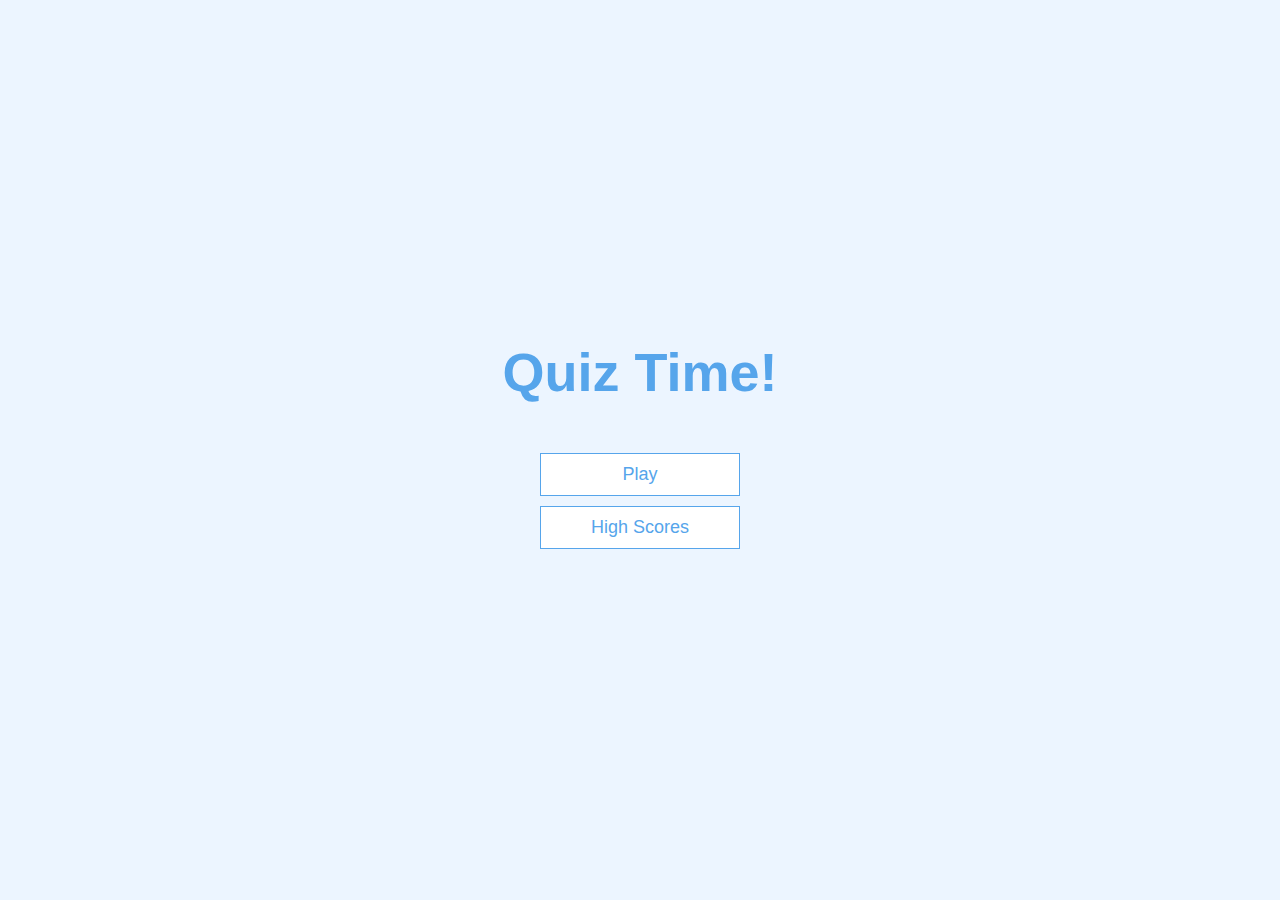
<file: index.html>
<!DOCTYPE html>
<html lang="en">
  <head>
    <meta charset="UTF-8" />
    <meta http-equiv="X-UA-Compatible" content="IE=edge" />
    <meta name="viewport" content="width=device-width, initial-scale=1.0" />
    <link rel="stylesheet" href="CSS/style.css" />
    <title>Quiz App</title>
  </head>
  <body>
    <div class="container">
      <div id="home" class="flex-center flex-column">
        <h1>Quiz Time!</h1>
        <a href="/game.html" class="btn">Play</a>
        <a href="/highscores.html" class="btn">High Scores</a>
      </div>
    </div>
  </body>
</html>
</file>
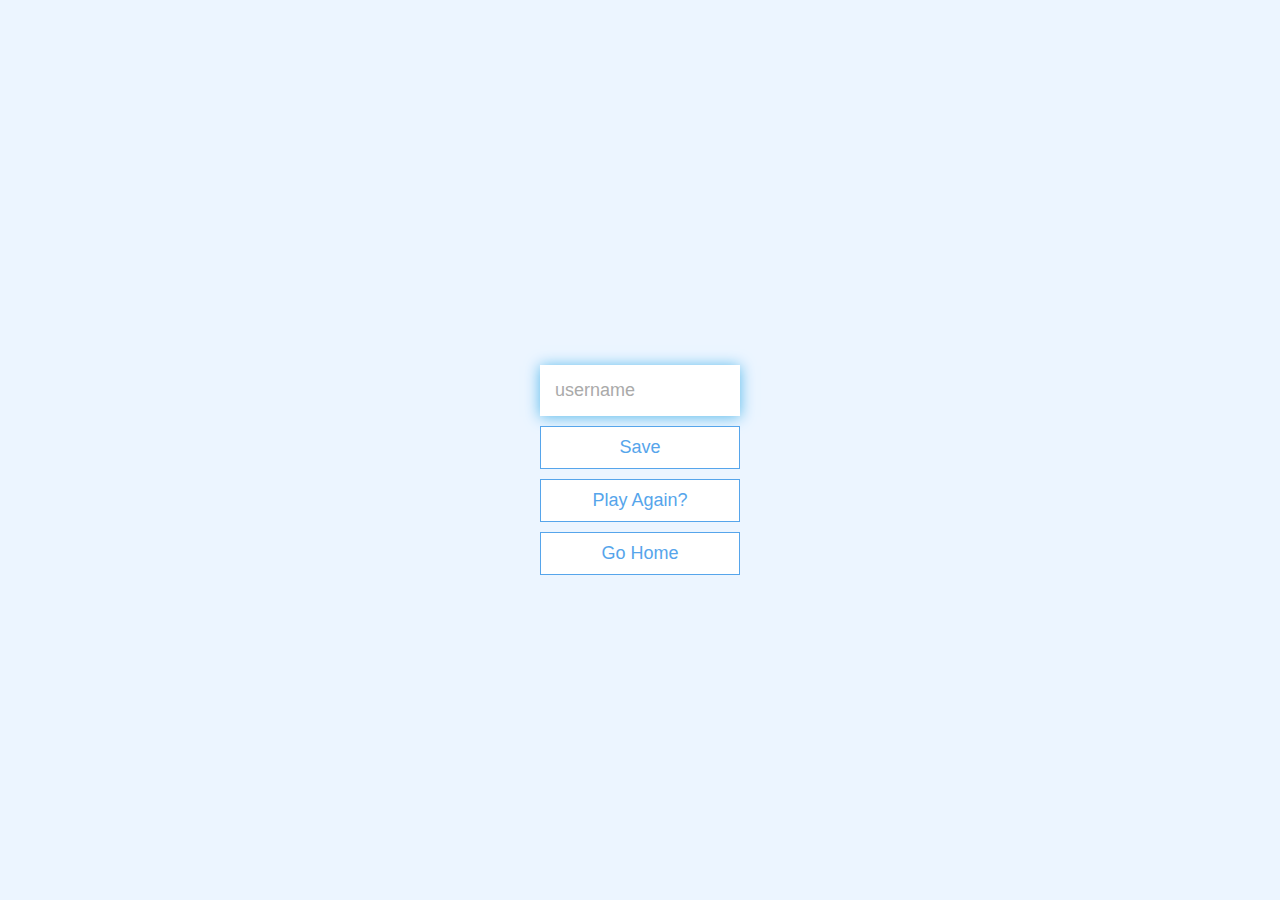
<file: end.html>
<!DOCTYPE html>
<html lang="en">
<head>
    <meta charset="UTF-8">
    <meta http-equiv="X-UA-Compatible" content="IE=edge">
    <meta name="viewport" content="width=device-width, initial-scale=1.0">
    <link rel="stylesheet" href="CSS/style.css">
    <title>End Game</title>
</head>
<body>
   <div class="container">
    <div id="end" class="flex-center flex-column">
        <h1 id="final-score"></h1>
        <form>
            <input type="text" name="username" id="username" placeholder="username">
            <button class="btn" type="submit" id="save-score-btn" onclick="saveHighScore(event)" disabled>Save</button>
        </form>
        <a href="/game.html" class="btn">Play Again?</a>
        <a href="/" class="btn">Go Home</a>
    </div>
   </div>
   <script src="/JS/end.js"></script>
</body>
</html>
</file>
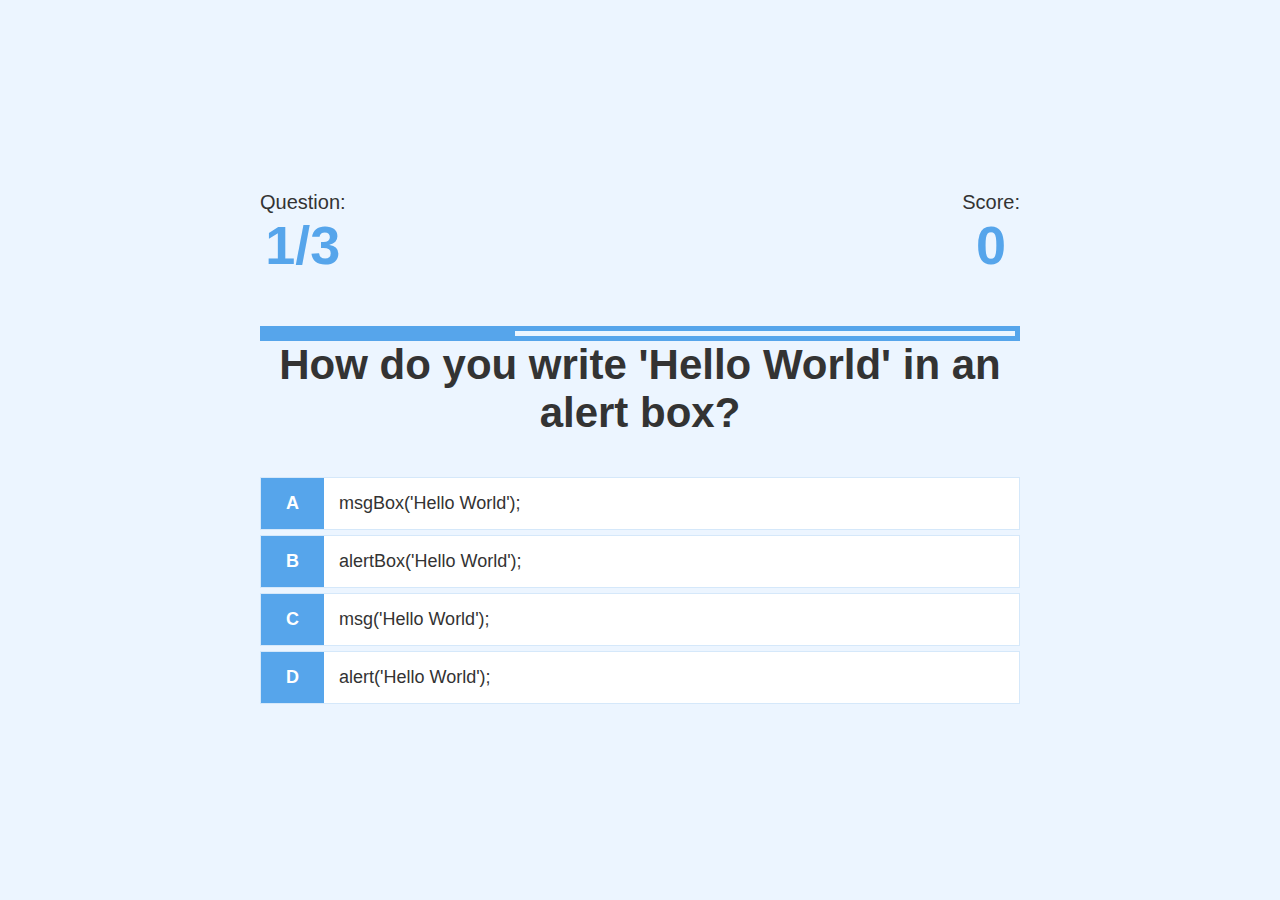
<file: game.html>
<!DOCTYPE html>
<html lang="en">
  <head>
    <meta charset="UTF-8" />
    <meta http-equiv="X-UA-Compatible" content="IE=edge" />
    <meta name="viewport" content="width=device-width, initial-scale=1.0" />
    <link rel="stylesheet" href="CSS/style.css" />
    <link rel="stylesheet" href="CSS/game.css" />
    <title>What is a game?</title>
  </head>
  <body>
    <div class="container">
      <div id="game" class="justify-center flex-column">
        <div id="hud">
          <div id="hud-question">
            <p class="hud-prefix">
              Question:
            </p>
            <h1 class="hud-suffix" id="hud-question-text">
              1/3
            </h1>
          </div>
          <div id="hud-score">
            <p class="hud-prefix">
              Score:
            </p>
            <h1 class="hud-suffix" id="hud-score-text">
              0
            </h1>
          </div>
        </div>
        <div id="progress-bar">
          <div id="progress-bar-fill"></div>
        </div>
        <h2 id="question" class="text-center">
          What is the answer to the question?
        </h2>
        <div class="choice-container">
          <p class="choice-prefix">A</p>
          <p class="choice-text" data-number="1">Choice 1</p>
        </div>
        <div class="choice-container">
          <p class="choice-prefix">B</p>
          <p class="choice-text" data-number="2">Choice 2</p>
        </div>
        <div class="choice-container">
          <p class="choice-prefix">C</p>
          <p class="choice-text" data-number="3">Choice 3</p>
        </div>
        <div class="choice-container">
          <p class="choice-prefix">D</p>
          <p class="choice-text" data-number="4">Choice 4</p>
        </div>
      </div>
    </div>
    <script src="./JS/game.js"></script>
  </body>
</html>
</file>
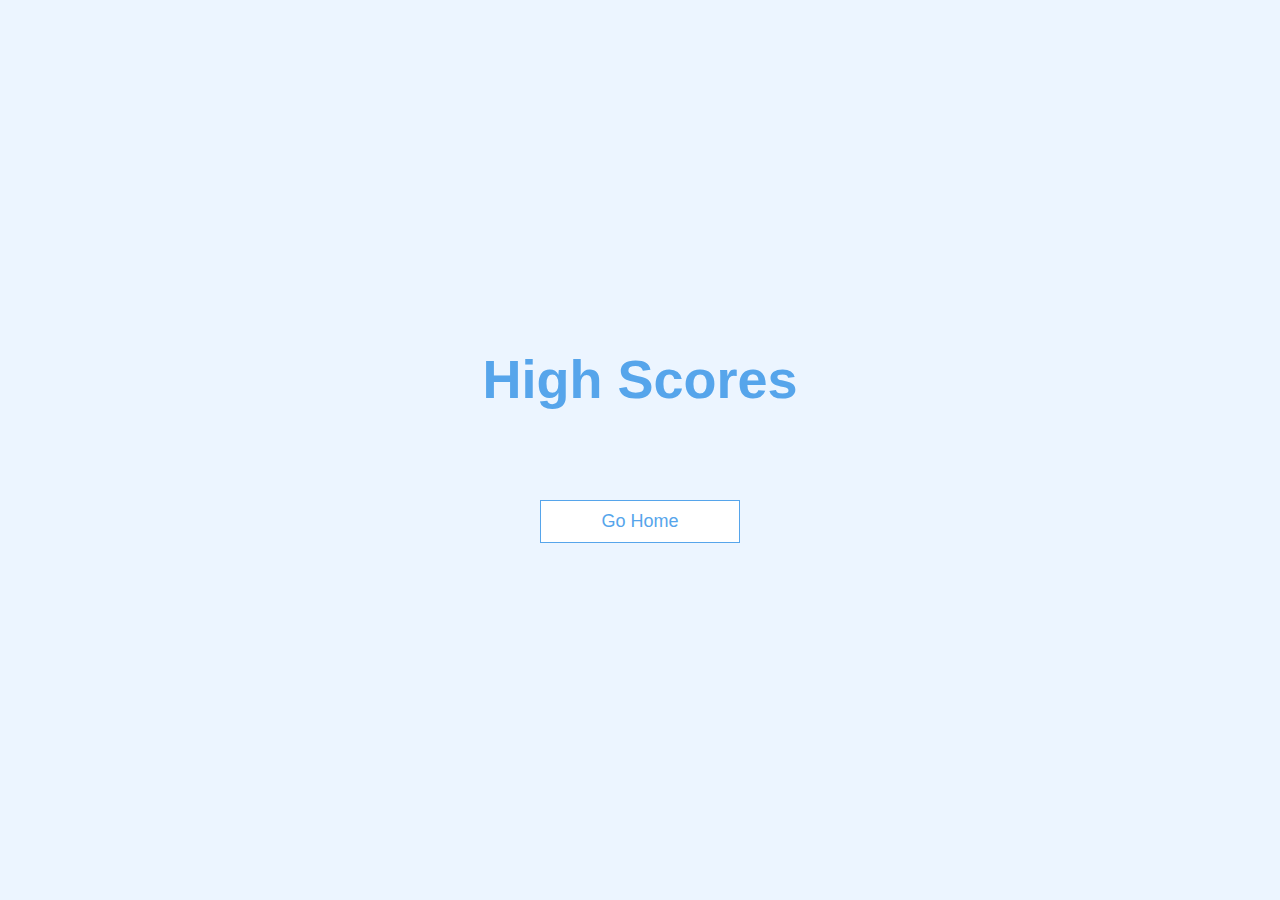
<file: highscores.html>
<!DOCTYPE html>
<html lang="en">
<head>
    <meta charset="UTF-8">
    <meta http-equiv="X-UA-Compatible" content="IE=edge">
    <meta name="viewport" content="width=device-width, initial-scale=1.0">
    <title>High Score</title>
    <link rel="stylesheet" href="CSS/style.css">
    <link rel="stylesheet" href="CSS/highscores.css">
</head>
<body>
    <div class="container">
        <div id="high-scores" class="flex-center flex-column">
            <h1 id="final-score">High Scores</h1>
            <ul id="high-score-list"></ul>
            <a href="/index.html" class="btn">Go Home</a>
        </div>
    </div>
    <script src="JS/highscores.js"></script>
</body>
</html>
</file>
<file: CSS/style.css>
:root {
  background-color: #ecf5ff;
  font-size: 62.5%;
}

* {
  box-sizing: border-box;
  font-family: Arial, Helvetica, sans-serif;
  margin: 0;
  padding: 0;
  color: #333;
}

h1,
h2,
h3,
h4 {
  margin-bottom: 1rem;
}

h1 {
  font-size: 5.4rem;
  color: #56a5eb;
  margin-bottom: 5rem;
}

h1 > span {
  font-size: 2.4rem;
  font-weight: 500;
}

h2 {
  font-size: 4.2rem;
  margin-bottom: 4rem;
  font-weight: 700;
}

h3 {
  font-size: 2.8rem;
  font-weight: 500;
}

/* UTILITIES */

.container {
  width: 100vw;
  height: 100vh;
  display: flex;
  justify-content: center;
  align-items: center;
  max-width: 80rem;
  margin: 0 auto;
  padding: 2rem;
}

.container > * {
  width: 100%;
}

.flex-column {
  display: flex;
  flex-direction: column;
}

.flex-center {
  justify-content: center;
  align-items: center;
}

.justify-center {
  justify-content: center;
}

.text-center {
  text-align: center;
}

.hidden {
  display: none;
}

/* BUTTONS */

.btn {
  font-size: 1.8rem;
  padding: 1rem 0;
  width: 20rem;
  text-align: center;
  border: 0.1rem solid #56a5eb;
  margin-bottom: 1rem;
  text-decoration: none;
  color: #56a5eb;
  background-color: #ffffff;
}

.btn:hover {
  cursor: pointer;
  box-shadow: 0 0.4rem 1.4rem 0 rgba(86, 185, 235, 0.5);
  transform: translateY(-0.2rem);
  transition: transform 150ms;
}

.btn[disabled]:hover {
  cursor: not-allowed;
  box-shadow: none;
  transform: none;
}

/* FORMS */

form {
  width: 100%;
  display: flex;
  flex-direction: column;
  align-items: center;
}

input {
  margin-bottom: 1rem;
  width: 20rem;
  padding: 1.5rem;
  font-size: 1.8rem;
  border: none;
  box-shadow: 0 0.1rem 1.4rem 0 rgba(86, 185, 235, 05);
}

input::placeholder {
  color: #aaa;
}
</file>
<file: CSS/game.css>
.choice-container {
  display: flex;
  margin-bottom: 0.5rem;
  width: 100%;
  font-size: 1.8rem;
  border: 0.1rem solid rgb(86, 165, 235, 0.25);
  background-color: #ffffff;
}

.choice-container:hover {
  cursor: pointer;
  box-shadow: 0 0.4rem 1.4rem 0 rgba(86, 185, 235, 0.5);
  transform: translateY(-0.2rem);
  transition: transform 150ms;
}

.choice-prefix {
  padding: 1.5rem 2.5rem;
  background-color: #56a5eb;
  color: #ffffff;
  font-weight: 600;
}

.choice-text {
  padding: 1.5rem;
  width: 100%;
  height: 100%;
}

.correct {
  background-color: #28a745;
}

.incorrect {
  background-color: #dc3545;
}

#hud {
  display: flex;
  justify-content: space-between;
}

.hud-prefix {
  text-align: center;
  font-size: 2rem;
}

.hud-suffix {
  text-align: center;
}

#progress-bar {
  width: 100%;
  height: 1.5rem;
  border: 0.5rem solid #56a5eb;
}

#progress-bar-fill {
  height: 1rem;
  background-color: #56a5eb;
}
</file>
<file: CSS/highscores.css>
#high-score-list {
    list-style: none;
    padding-left: 0;
    margin-bottom: 4rem;
}

.high-score {
    font-size: 2.8rem;
    margin-bottom: 0.5rem;
}

.high-score:hover {
    transform: scale(1.025);
}
</file>
